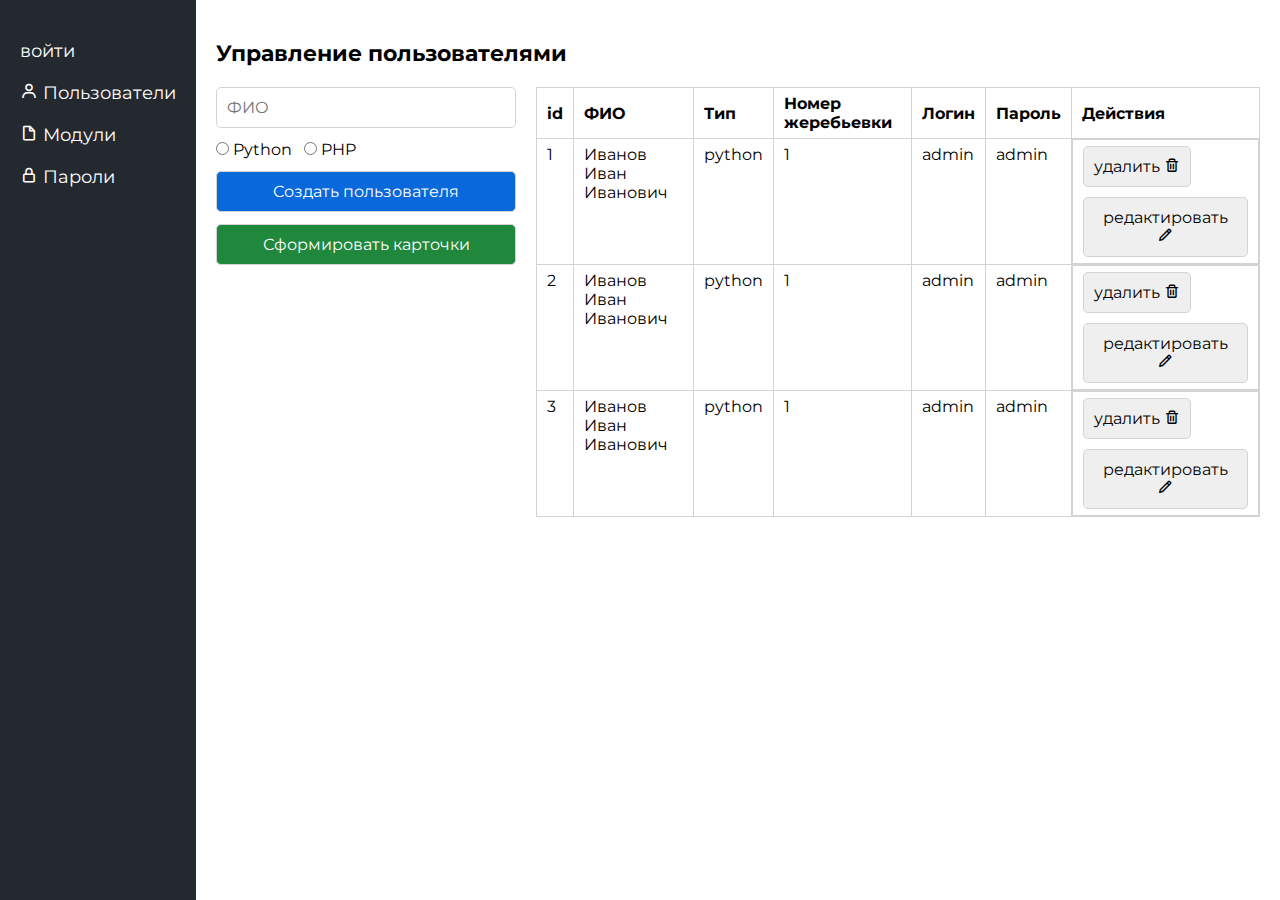
<file: index.html>
<!DOCTYPE html>
<html lang="en">
  <head>
    <meta charset="UTF-8" />
    <meta name="viewport" content="width=device-width, initial-scale=1.0" />
    <link rel="stylesheet" href="style.css" />
    <title>Пользователи</title>
    <link href="https://unpkg.com/boxicons@2.1.4/css/boxicons.min.css" rel="stylesheet" />
  </head>
  <body>
    <aside>
      <nav>
        <a href="#modal">войти</a>

        <a href="index.html">
          <i class="bx bx-user"></i>
          <span> Пользователи </span>
        </a>
        <a href="modules.html">
          <i class="bx bx-file-blank"></i>
          <span> Модули </span>
        </a>
        <a href="passwords.html">
          <i class="bx bx-lock-alt"></i>
          <span> Пароли </span>
        </a>
      </nav>
    </aside>
    <main>
      <h1>Управление пользователями</h1>
      <div class='formNtable'>
        <form>
        <input placeholder="ФИО" id="fio" type="text" name="fio" required />

        <div style="display: flex; gap: 12px">
          <label>
            <input name="lang" type="radio" value="python" required />
            <span>Python</span>
          </label>
  
          <label>
            <input name="lang" type="radio" value="php" />
            <span>PHP</span>
          </label>
        </div>
        <button class="blue-button">Создать пользователя</button>
        <button class="green-button" type="button" onclick="generateCards()">Сформировать карточки</button>
      </form>
      <table>
        <thead>
          <tr>
            <th>id</th>
            <th>ФИО</th>
            <th>Тип</th>
            <th>Номер жеребьевки</th>
            <th>Логин</th>
            <th>Пароль</th>
            <th>Действия</th>
          </tr>
        </thead>
        <tbody></tbody>
      </table>
    </main>
  </div>

  <div id="modal">
    <!-- <a href="#">x</a> -->
    <div class="modal_content">
      <form action="">
        <input type="text" placeholder="login">
        <input type="text" placeholder="password">
      </form>
    </div>
  </div>

  </body>

  <script>
    const users = [
      {
        id: 1,
        fio: "Иванов Иван Иванович",
        lot: 1,
        lang: "python",
        login: "admin",
        password: "admin",
      },
      {
        id: 2,
        fio: "Иванов Иван Иванович",
        lot: 1,
        lang: "python",
        login: "admin",
        password: "admin",
      },
      {
        id: 3,
        fio: "Иванов Иван Иванович",
        lot: 1,
        lang: "python",
        login: "admin",
        password: "admin",
      },
    ];

    const form = document.querySelector("form");
    const table = document.querySelector("table");
    const tbody = table.querySelector("tbody");

    tbody.innerHTML = users
      .map(({ id, fio, lot, lang, login, password }) => {
        return `
        <tr>
          <td>${id}</td>
          <td>${fio}</td>
          <td>${lang}</td>
          <td>${lot}</td>
          <td>${login}</td>
          <td>${password}</td>
          <td class='buttons'>
            <button onclick='deleteUser(${id})'>
              <span>удалить</span>
              <i class='bx bx-trash' ></i>
            </button>
            <button onclick='editUser(${id})'>
              <span>редактировать</span>
              <i class='bx bx-pencil' ></i>
            </button>
          </td>
        </tr>
      `;
      })
      .join("");

    function generateCards() {
      console.log(users);
    }

    function deleteUser(id) {
      console.log(id);
      // fetch(`deleteUsers`, {}).then((res) => (tbody.innerHTML = res));
    }
    function editUser(id) {
      console.log(id);
      // fetch(`cancelUsers`, {}).then((res) => (tbody.innerHTML = res));
    }

    form.addEventListener("submit", (event) => {
      event.preventDefault();
      const formData = new FormData(event.target);

      const formValues = {
        fio: formData.get("fio"),
        lot: formData.get("lot"),
        lang: formData.get("lang"),
      };
      // fetch(`createUser`, {}).then((res) => (tbody.innerHTML = res));

      console.log(formValues);
    });
  </script>
</html>
</file>
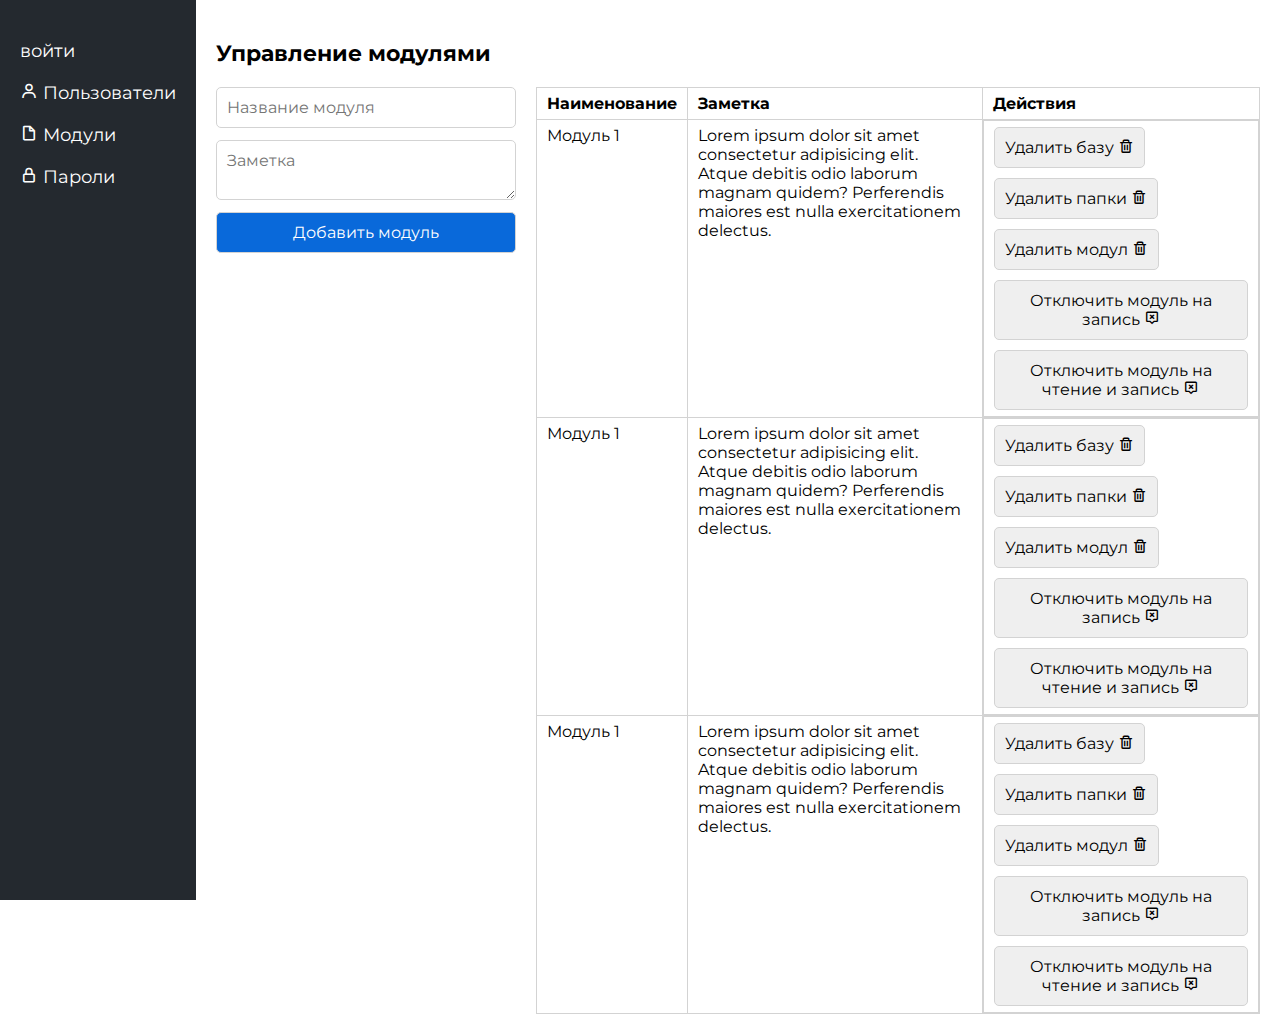
<file: modules.html>
<!DOCTYPE html>
<html lang="en">
  <head>
    <meta charset="UTF-8" />
    <meta name="viewport" content="width=device-width, initial-scale=1.0" />
    <title>Моудули</title>
    <link href="https://unpkg.com/boxicons@2.1.4/css/boxicons.min.css" rel="stylesheet" />

    <link rel="stylesheet" href="style.css" />
  </head>

  <body>
    <aside>
      <nav>
        <a href="#modal">войти</a>

        <a href="index.html">
          <i class="bx bx-user"></i>
          <span> Пользователи </span>
        </a>
        <a href="modules.html">
          <i class="bx bx-file-blank"></i>
          <span> Модули </span>
        </a>
        <a href="passwords.html">
          <i class="bx bx-lock-alt"></i>
          <span> Пароли </span>
        </a>
      </nav>
    </aside>
    <main>
      <h1>Управление модулями</h1>
      <div class="formNtable">
        <form>
          <input placeholder="Название модуля" id="module" type="text" name="module" required />
          <textarea name="note" id="note" cols="30" rows="2" placeholder="Заметка"></textarea>
          <button type="submit" class="blue-button">Добавить модуль</button>
        </form>
        <table>
          <thead>
            <tr>
              <th>Наименование</th>
              <th>Заметка</th>
              <th>Действия</th>
            </tr>
          </thead>
          <tbody></tbody>
        </table>
      </div>
    </main>
    <div id="modal">
      <!-- <a href="#">x</a> -->
      <div class="modal_content">
        <form action="">
          <input type="text" placeholder="login">
          <input type="text" placeholder="password">
        </form>
      </div>
    </div>
  </body>

  
  <script>
    const modules = [
      {
        id: 1,
        name: "Модуль 1",
        note: "Lorem ipsum dolor sit amet consectetur adipisicing elit. Atque debitis odio laborum magnam quidem? Perferendis maiores est nulla exercitationem delectus.",
      },
      {
        id: 2,
        name: "Модуль 1",
        note: "заметка 1",
      },
      {
        id: 3,
        name: "Модуль 1",
        note: "заметка 1",
      },
    ];

    const form = document.querySelector("form");
    const table = document.querySelector("table");
    const tbody = table.querySelector("tbody");

    tbody.innerHTML = modules
      .map(({ id, fio, lot, lang, login, password }) => {
        return `
        <tr>
            <td>Модуль 1</td>
            <td>Lorem ipsum dolor sit amet consectetur adipisicing elit. Atque debitis odio laborum magnam quidem? Perferendis maiores est nulla exercitationem delectus.</td>
            <td class='buttons'>
              <button onclick="deleteDB(${id})">
                <span>Удалить базу</span>
                <i class='bx bx-trash' ></i>
              </button>
              <button onclick="deleteFolders(${id})">
                <span>Удалить папки</span>
                <i class='bx bx-trash' ></i>
              </button>
              <button onclick="deleteModule(${id})">
                <span>Удалить модул</span>
                <i class='bx bx-trash' ></i>
              </button>
              <button onclick="disableModule(${id})">
                <span>Отключить модуль на запись</span>
                <i class='bx bx-message-alt-x'></i>
              </button>
              <button onclick="disableModule(${id})">
                <span>Отключить модуль на чтение и запись</span>
                <i class='bx bx-message-alt-x'></i>
              </button>
            </td>
          </tr>
      `;
      })
      .join("");

    function deleteDB(id) {
      console.log(id);
      // fetch(`deleteDB`, {}).then((res) => (tbody.innerHTML = res));
    }
    function deleteFolders(id) {
      console.log(id);
      // fetch(`deleteFolders`, {}).then((res) => (tbody.innerHTML = res));
    }
    function deleteModule(id) {
      console.log(id);
      // fetch(`deleteModule`, {}).then((res) => (tbody.innerHTML = res));
    }
    function disableModule(id) {
      console.log(id);
      // fetch(`disableModule`, {}).then((res) => (tbody.innerHTML = res));
    }

    form.addEventListener("submit", (event) => {
      event.preventDefault();
      const formData = new FormData(event.target);

      const formValues = {
        module: formData.get("module"),
        note: formData.get("note"),
      };

      // fetch(`createModule`, {}).then((res) => (tbody.innerHTML = res));
      console.log(formValues);
    });
  </script>
</html>
</file>
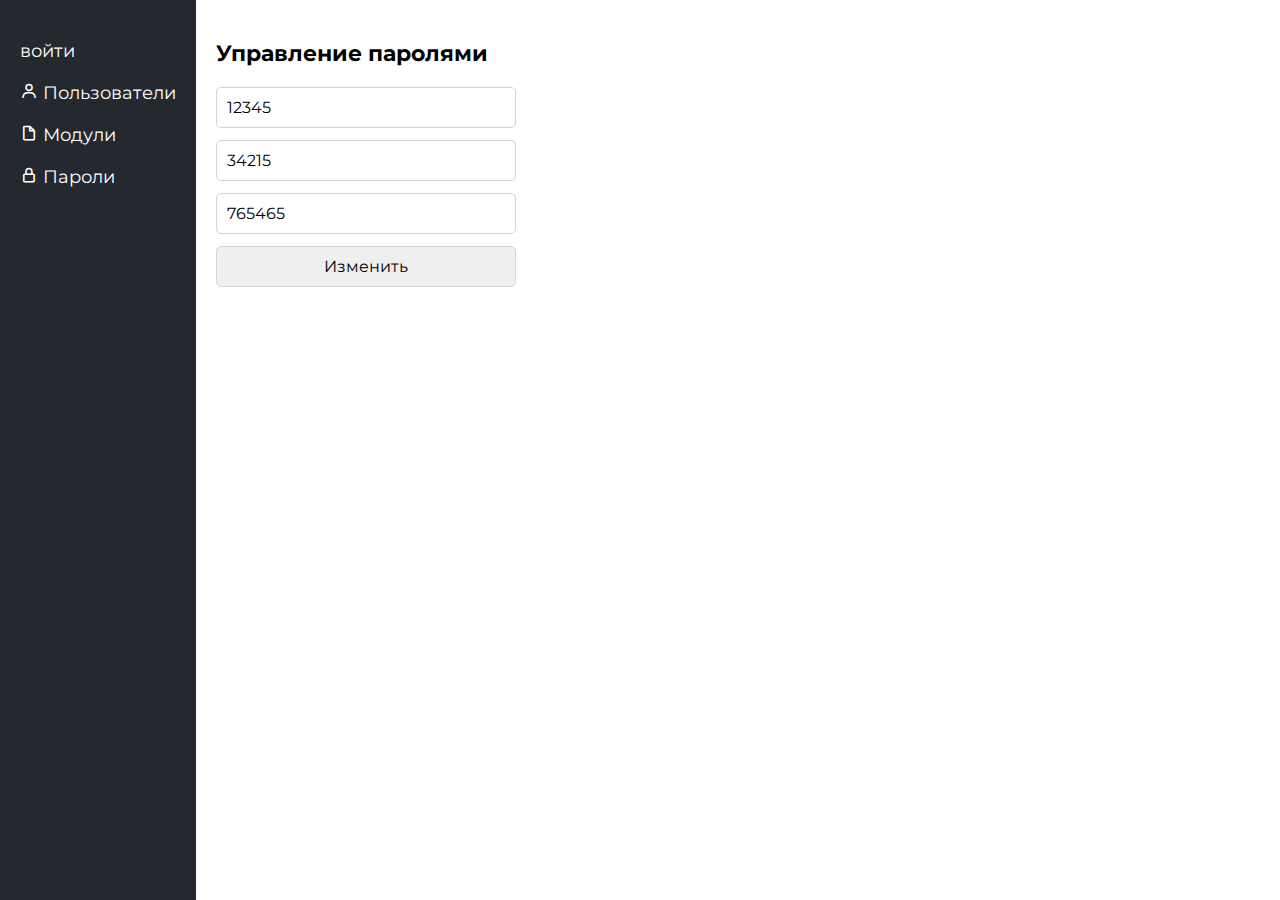
<file: passwords.html>
<!DOCTYPE html>
<html lang="en">
  <head>
    <meta charset="UTF-8" />
    <meta name="viewport" content="width=device-width, initial-scale=1.0" />
    <title>Пользователи</title>
    <link href="https://unpkg.com/boxicons@2.1.4/css/boxicons.min.css" rel="stylesheet" />
    <link rel="stylesheet" href="style.css" />
  </head>
  <body>
    <aside>
      <nav>
        <a href="#modal">войти</a>

        <a href="index.html">
          <i class="bx bx-user"></i>
          <span> Пользователи </span>
        </a>
        <a href="modules.html">
          <i class="bx bx-file-blank"></i>
          <span> Модули </span>
        </a>
        <a href="passwords.html">
          <i class="bx bx-lock-alt"></i>
          <span> Пароли </span>
        </a>
      </nav>
    </aside>
    <main>
      <h1>Управление паролями</h1>
      <form>
        <input placeholder="SSH" type="text" name="ssh" required />
        <input placeholder="MySql" type="text" name="mysql" required />
        <input placeholder="Admin" type="text" name="admin" required />
        <button type="submit">Изменить</button>
      </form>
    </main>
    <div id="modal">
      <!-- <a href="#">x</a> -->
      <div class="modal_content">
        <form action="">
          <input type="text" placeholder="login">
          <input type="text" placeholder="password">
        </form>
      </div>
    </div>
  </body>

  <script>
    const defaultPasswords = {
      ssh: "12345",
      mysql: "34215",
      admin: "765465",
    };
    document.querySelector('input[name="ssh"]').value = defaultPasswords.ssh;
    document.querySelector('input[name="mysql"]').value = defaultPasswords.mysql;
    document.querySelector('input[name="admin"]').value = defaultPasswords.admin;

    const form = document.querySelector("form");
    const table = document.querySelector("table");

    form.addEventListener("submit", (event) => {
      event.preventDefault();
      const formData = new FormData(event.target);

      const formValues = {
        ssh: formData.get("ssh"),
        mysql: formData.get("mysql"),
        admin: formData.get("admin"),
      };

      // fetch(`editPasswords`, {}).then((res) => (form...));
      console.log(formValues);
    });
  </script>
</html>
</file>
<file: style.css>
@import url("https://fonts.googleapis.com/css2?family=Montserrat:wght@300;400;500;600&display=swap");

* {
  margin: 0;
  font-family: "Montserrat";
  text-decoration: none;
  font-size: 16px;
  box-sizing:border-box
}

body,
nav,
form {
  display: flex;
}

nav,
form {
  flex-direction: column;
}

form {
  min-width: 300px;
  gap: 12px;
}

nav {
  min-width: max-content;
  width: 100%;
  gap: 20px;
  padding: 20px;
  padding-top: 40px;
  background-color: #24292f;
  height: 100vh;

  & * {
    color: white;
    font-weight: 400;
    font-size: 18px;
  }
}

h1 {
  font-size: 22px;
  margin-bottom: 20px;
}

main {
  padding: 20px;
  padding-top: 40px;
}

table {
  width: 100%;
  border-collapse: collapse;
}

tbody {
  vertical-align: top;
}

tr,
td,
th {
  padding: 6px 10px;
  border: 1px solid lightgray;
}

input,
button,
textarea {
  padding: 10px;
  outline: none;
  border: 1px solid lightgray;
  border-radius: 5px;
}

button {
  cursor: pointer;
}

.blue-button {
  background-color: rgb(9, 105, 218);
  color: white;
}

.grey-button {
  background-color: rgb(246, 248, 250);
  color: rgb(36, 41, 47);
}

.green-button {
  background-color: rgb(31, 136, 61);
  color: white;
}

.buttons {
  display: flex;
  gap: 10px;
  flex-wrap: wrap;
}

th {
  text-align: start;
}

@media (max-width: 1200px) {
  body {
    flex-direction: column;
  }

  table {
    max-width: 100px;
  }

  nav {
    display: flex;
    flex-direction: row;
    height: fit-content;
    padding-top: 20px;
    width: calc(100vw - 40px);
  }

  .formNtable {
    flex-direction: column;
  }
}

#modal:not(:target) {
  display: none;
}

#modal:target {
  display: block;
}

#modal {

  position: absolute;
  background-color: #24292f;

  width: 100%;
  height: 100%;
  left: 0%;
  top: 0%;
}

#modal form {
  width: 300px;
  height: 300px;
}

#modal a {
  color: white;
  text-decoration: none;
  font-size: 100px;
  margin: 10px;
}

#modal .modal_content {
  display: flex;
  justify-content: center;
  align-items: center;
  height: 100%;
}

.formNtable {
  display: flex;
  gap: 20px
}
</file>
